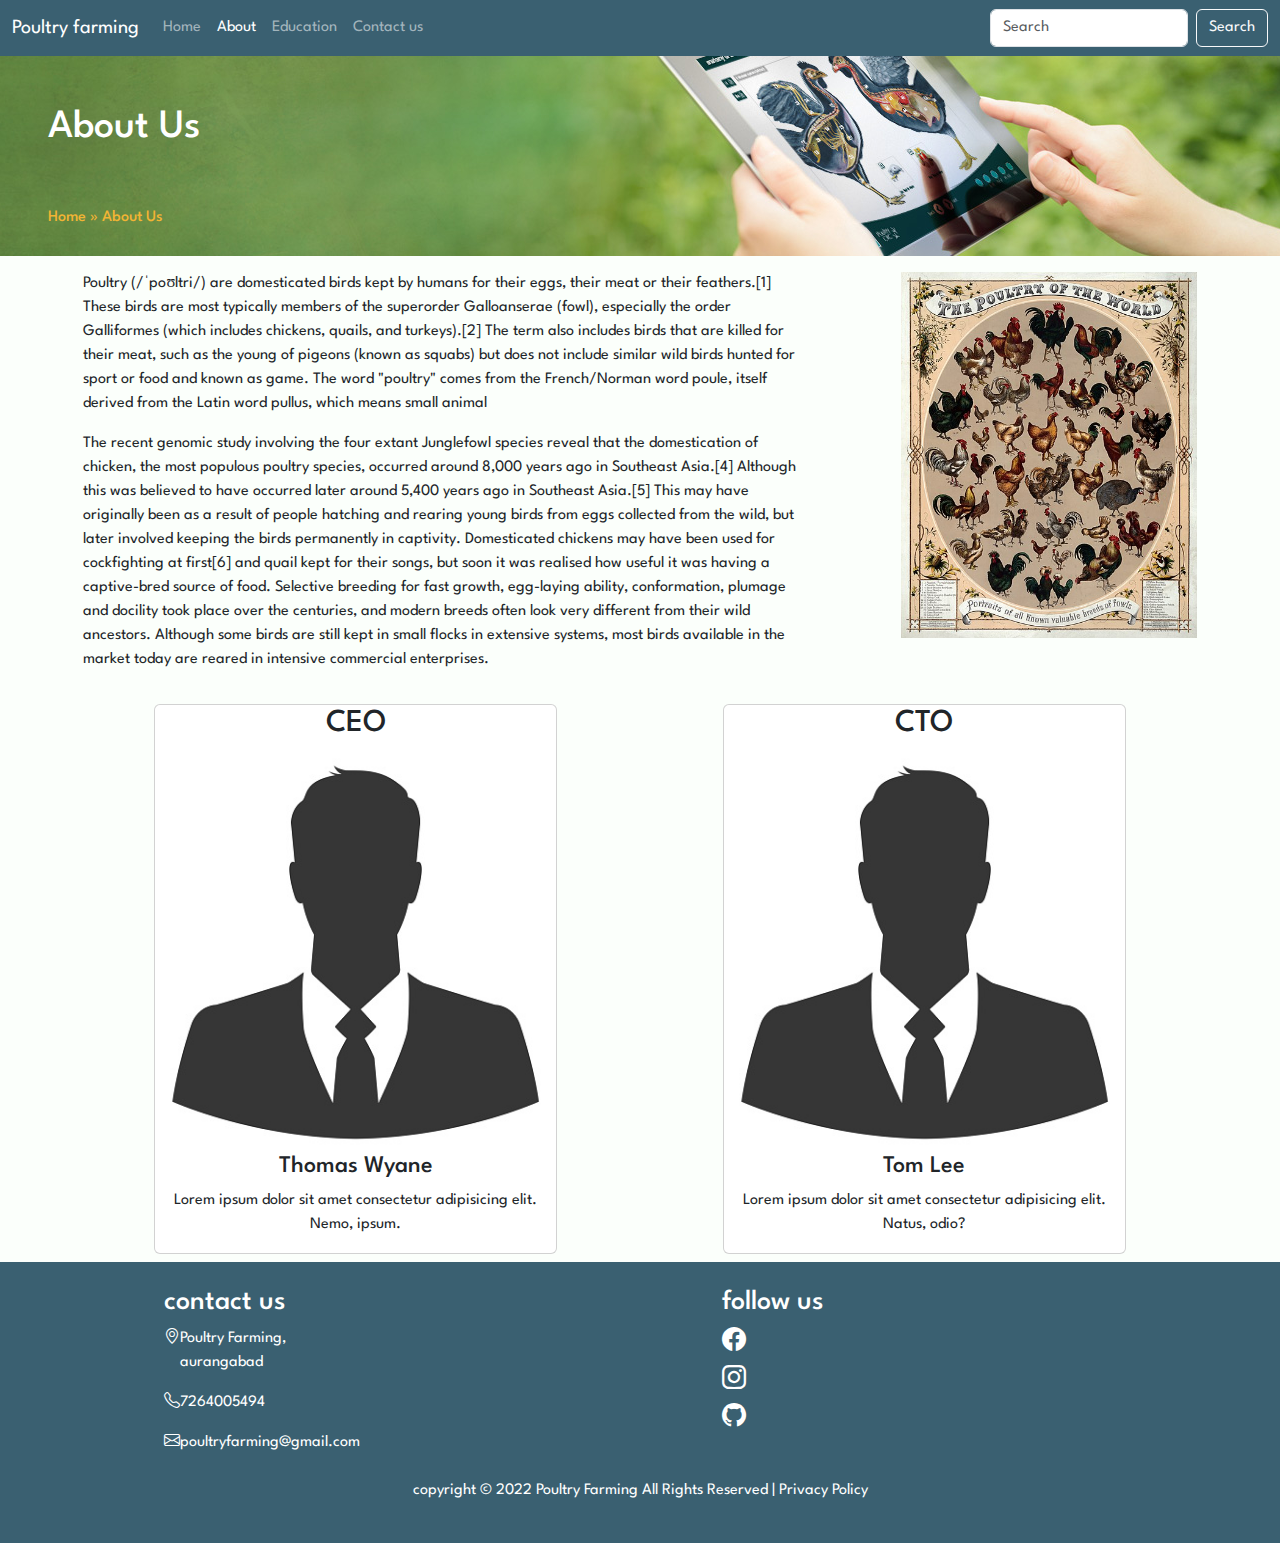
<file: About.html>
<!DOCTYPE html>
<html lang="en">
<head>
    <meta charset="UTF-8">
    <meta http-equiv="X-UA-Compatible" content="IE=edge">
    <meta name="viewport" content="width=device-width, initial-scale=1.0">
    <title>About | Poultry Farming</title>
    <link href="https://cdn.jsdelivr.net/npm/bootstrap@5.0.2/dist/css/bootstrap.min.css" rel="stylesheet">
    <link rel="stylesheet" href="css/style.css">
</head>
<body>
    <nav class="navbar navbar-expand-lg navbar-dark">
        <div class="container-fluid">
          <a class="navbar-brand" href="#">Poultry farming</a>
          <button class="navbar-toggler" type="button" data-bs-toggle="collapse" data-bs-target="#navbarSupportedContent" aria-controls="navbarSupportedContent" aria-expanded="false" aria-label="Toggle navigation">
            <span class="navbar-toggler-icon"></span>
          </button>
          <div class="collapse navbar-collapse" id="navbarSupportedContent">
            <ul class="navbar-nav me-auto mb-2 mb-lg-0">
              <li class="nav-item">
                <a class="nav-link "  href="index.html">Home</a>
              </li>
              <li class="nav-item">
                <a class="nav-link active" aria-current="page"href="#">About</a>
              </li>
              <li class="nav-item">
                <a class="nav-link " href="Education.html">Education</a>
              </li><li class="nav-item">
                <a class="nav-link " href="#">Contact us</a>
              </li>
            </ul>
            <form class="d-flex">
              <input class="form-control me-2" type="search" placeholder="Search" aria-label="Search">
              <button class="btn btn-outline-light" type="submit">Search</button>
            </form>
          </div>
        </div>
      </nav>  
      <div class="breadcrum">
        <h1 class="p-5 text-white">About Us</h1>
        <h6 class="text-yellow ps-5">Home » About Us</h6>
    </div>
    <div class="container-fluid mt-3">
        <div class="row justify-content-evenly">
            <div class="col-md-7">
                <p>Poultry (/ˈpoʊltri/) are domesticated birds kept by humans for their eggs, their meat or their feathers.[1] These birds are most typically members of the superorder Galloanserae (fowl), especially the order Galliformes (which includes chickens, quails, and turkeys).[2] The term also includes birds that are killed for their meat, such as the young of pigeons (known as squabs) but does not include similar wild birds hunted for sport or food and known as game. The word "poultry" comes from the French/Norman word poule, itself derived from the Latin word pullus, which means small animal</p>
                <p>The recent genomic study involving the four extant Junglefowl species reveal that the domestication of chicken, the most populous poultry species, occurred around 8,000 years ago in Southeast Asia.[4] Although this was believed to have occurred later around 5,400 years ago in Southeast Asia.[5] This may have originally been as a result of people hatching and rearing young birds from eggs collected from the wild, but later involved keeping the birds permanently in captivity. Domesticated chickens may have been used for cockfighting at first[6] and quail kept for their songs, but soon it was realised how useful it was having a captive-bred source of food. Selective breeding for fast growth, egg-laying ability, conformation, plumage and docility took place over the centuries, and modern breeds often look very different from their wild ancestors. Although some birds are still kept in small flocks in extensive systems, most birds available in the market today are reared in intensive commercial enterprises. </p>
            </div>
        <div class="col-md-3">
            <img src="images/Poultry_of_the_world.jpg" class="img-fluid" alt="">
        </div>
        </div>
        <div class="row justify-content-evenly mt-3 mb-2">
            <div class="col-4 text-center">
                <div class="card">
                    <h2>CEO</h2>
                    <img src="images/avatar.jpg" alt="">
                    <div class="descrption">
                            <h4>Thomas Wyane</h4>
                            <p>Lorem ipsum dolor sit amet consectetur adipisicing elit. Nemo, ipsum.</p>
                    </div>
                </div>
            </div>
            <div class="col-4 text-center">
                    <div class="card">
                        <h2>CTO</h2>
                        <img src="images/avatar.jpg" alt="">
                        <div class="description">
                            <h4>Tom Lee</h4>
                            <p>Lorem ipsum dolor sit amet consectetur adipisicing elit. Natus, odio?</p>
                        </div>
                    
                    </div>
            </div>
        </div>
    </div>
    <footer class="text-white p-4">
        <div class="row justify-content-evenly">
          
          <div class="col-md-4 flex flex-column">
            <h3>contact us</h3>
            <div class="flex-row"><i class="bi bi-geo-alt"></i>
            <p>Poultry Farming,<br> aurangabad</p>
          </div>
            <div class="flex-row">
              <i class="bi bi-telephone"></i>
              <p>7264005494</p>
            </div>
            <div class="flex-row">
              <i class="bi bi-envelope"></i>
              <p>poultryfarming@gmail.com</p>
            </div>
          </div>
          <div class="col-md-4 ">
            <h3>follow us</h3>
              <h4><i class="bi bi-facebook"></i></h4>
              <h4><i class="bi bi-instagram"></i></h4>
              <h4><i class="bi bi-github"></i></h4>
          </div>
        </div>
        <p class="text-center pt-2">copyright &copy 2022 Poultry Farming All Rights Reserved | Privacy Policy</pclass=text-center>
      </footer>
</body>
</html>
</file>
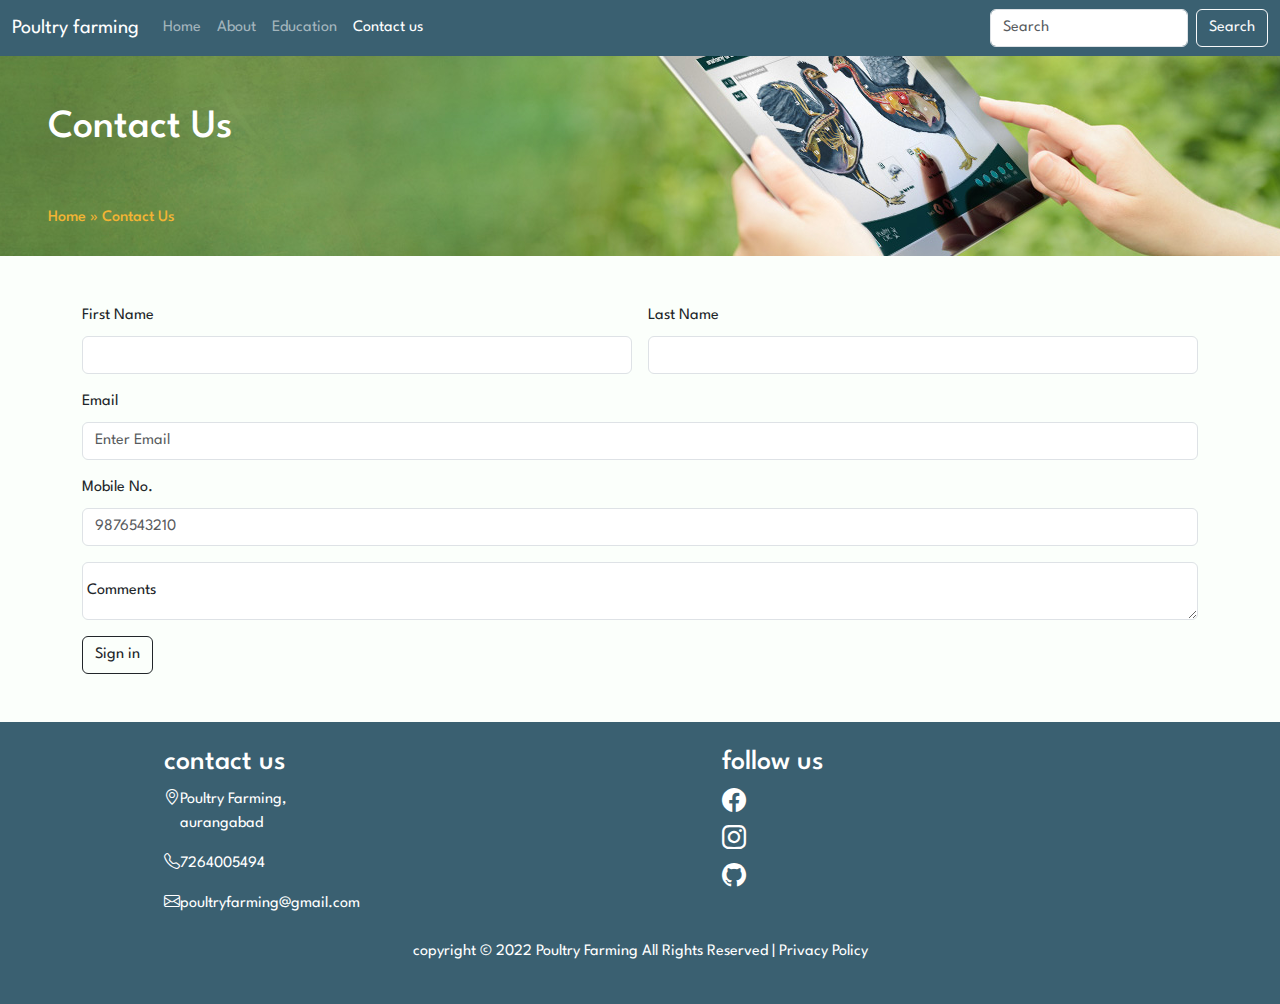
<file: Contact.html>
<!DOCTYPE html>
<html lang="en">
<head>
    <meta charset="UTF-8">
    <meta http-equiv="X-UA-Compatible" content="IE=edge">
    <meta name="viewport" content="width=device-width, initial-scale=1.0">
    <title>Contact Us | Poultry Farming</title>
    <link href="https://cdn.jsdelivr.net/npm/bootstrap@5.0.2/dist/css/bootstrap.min.css" rel="stylesheet">
    <link rel="stylesheet" href="css/style.css">
</head>
<script>
function phonenumber()
{
  let x=document.getElementById('inputMobile');
  var phoneno = /^\d{10}$/;
  if(x.value.match(phoneno))
        {
      return true;
        }
      else
        {
        alert("this is not valid phone no.");
        return false;
        }
}
</script>
<body>
    <nav class="navbar navbar-expand-lg navbar-dark">
        <div class="container-fluid">
          <a class="navbar-brand" href="#">Poultry farming</a>
          <button class="navbar-toggler" type="button" data-bs-toggle="collapse" data-bs-target="#navbarSupportedContent" aria-controls="navbarSupportedContent" aria-expanded="false" aria-label="Toggle navigation">
            <span class="navbar-toggler-icon"></span>
          </button>
          <div class="collapse navbar-collapse" id="navbarSupportedContent">
            <ul class="navbar-nav me-auto mb-2 mb-lg-0">
              <li class="nav-item">
                <a class="nav-link "  href="index.html">Home</a>
              </li>
              <li class="nav-item">
                <a class="nav-link " href="About.html">About</a>
              </li>
              <li class="nav-item">
                <a class="nav-link " href="Education.html">Education</a>
              </li><li class="nav-item">
                <a class="nav-link active" aria-current="page" href="#">Contact us</a>
              </li>
            </ul>
            <form class="d-flex">
              <input class="form-control me-2" type="search" placeholder="Search" aria-label="Search">
              <button class="btn btn-outline-light" type="submit">Search</button>
            </form>
          </div>
        </div>
      </nav>

    <div class="breadcrum">
        <h1 class="p-5 text-white">Contact Us</h1>
        <h6 class="text-yellow ps-5">Home » Contact Us</h6>
    </div>
    <div class="container mt-5 mb-5">
        <form class="row g-3 needs-validation">
            <div class="col-md-6">
              <label for="fname" class="form-label"> First Name</label>
              <input type="text" name="fname" class="form-control" required>
            </div>
            <div class="col-md-6">
                <label for="fname" class="form-label"> Last Name</label>
                <input type="text" name="lname" class="form-control" required>
            </div>
            <div class="col-12">
              <label for="email" class="form-label">Email</label>
              <input type="email" class="form-control" id="inputEmail" placeholder="Enter Email" required>
            </div>
            <div class="col-12">
              <label for="inputmobile" class="form-label">Mobile No.</label>
              <input type="tel" class="form-control" onchange="phonenumber()" id="inputMobile" placeholder="9876543210" required>
            </div>
            <div class="col-md-12 form-floating">
                <textarea class="form-control" placeholder="Leave a comment here" id="floatingTextarea" required></textarea>
                <label for="floatingTextarea">Comments</label>
              </div>
              
            <div class="col-12">
              <button type="submit" class="btn btn-outline-dark">Sign in</button>
            </div>
          </form>
    </div>


    
            <!-- footer -->
            <footer class="text-white p-4">
                <div class="row justify-content-evenly">
                  
                  <div class="col-md-4 flex flex-column">
                    <h3>contact us</h3>
                    <div class="flex-row"><i class="bi bi-geo-alt"></i>
                    <p>Poultry Farming,<br> aurangabad</p>
                  </div>
                    <div class="flex-row">
                      <i class="bi bi-telephone"></i>
                      <p>7264005494</p>
                    </div>
                    <div class="flex-row">
                      <i class="bi bi-envelope"></i>
                      <p>poultryfarming@gmail.com</p>
                    </div>
                  </div>
                  <div class="col-md-4 ">
                    <h3>follow us</h3>
                      <h4><i class="bi bi-facebook"></i></h4>
                      <h4><i class="bi bi-instagram"></i></h4>
                      <h4><i class="bi bi-github"></i></h4>
                  </div>
                </div>
                <p class="text-center pt-2">copyright &copy 2022 Poultry Farming All Rights Reserved | Privacy Policy</pclass=text-center>
              </footer>

</body>
</html>
</file>
<file: css/style.css>
@import url("https://cdn.jsdelivr.net/npm/bootstrap-icons@1.8.1/font/bootstrap-icons.css");
    @import url('https://fonts.googleapis.com/css2?family=EB+Garamond&family=Spartan:wght@300&display=swap');

    body{
        font-family: 'Spartan', serif;
        overflow-x: hidden;
        margin: 0;
        padding: 0;
        background-color: rgb(251, 255, 251);
    }
    *{
        padding: 0;
        margin: 0;
        max-width: 100vw;;
    }

    .navbar{
        background-color: #3A6071;
    }
    .carousel-item{
        width: 100%;
        height: 70vh;
    }
    @media screen {
        
    }
    .box:hover{
        
        transform: scale(1.09);
    }
    .news-letter{

    background-image: url(../images/Website-Banner-2.png);
    }
    .around{
        justify-content: space-around;
    }
    .flex-row{
        display: flex;
        flex-direction: row;
    }
    footer{
        background-color: #3A6071;;
    }
    /* about page */

    .breadcrum{
        min-height: 200px;
        background-image: url('../images/banner2-3.jpg');
        background-position: center center;
    }
    .text-yellow{
        color: #f2b434;
    }
    @media (max-width: 430px) {
        #carouselExampleCaptions{
            
            display: none;
        }
        .carousel{
            display: none;
        }
        .c-point{
            position: relative !important;
    }
    }
    @media (min-width: 768px) and  (max-width: 830px) {
        #carouselExampleCaptions{
            max-height: 355px;

        }
        .carousel{
            display: none   ;
        }
    }
    @media (min-width: 1350px) and  (max-width: 1440px) {
        #carouselExampleCaptions{
            max-height: 600px;
        }
        .carousel-caption {
            position: absolute;
            right: 64%;
            bottom: 13.25rem;
            left: 15%;
            padding-top: 1.25rem;
            padding-bottom: 1.25rem;
            color: #fff;
            text-align: center;
        }
    } .breadcrum a:hover{
        text-decoration: none;
        color:#f2b434;
      }
      a{
          text-decoration: none;
      }
      .news-letter-form{
          justify-content: left;
      }
     footer .nav-link{
          color: #fff;

      }
      footer .nav-link:hover{
        color: #fff;
        padding-left: 10px;
        
    }
</file>
